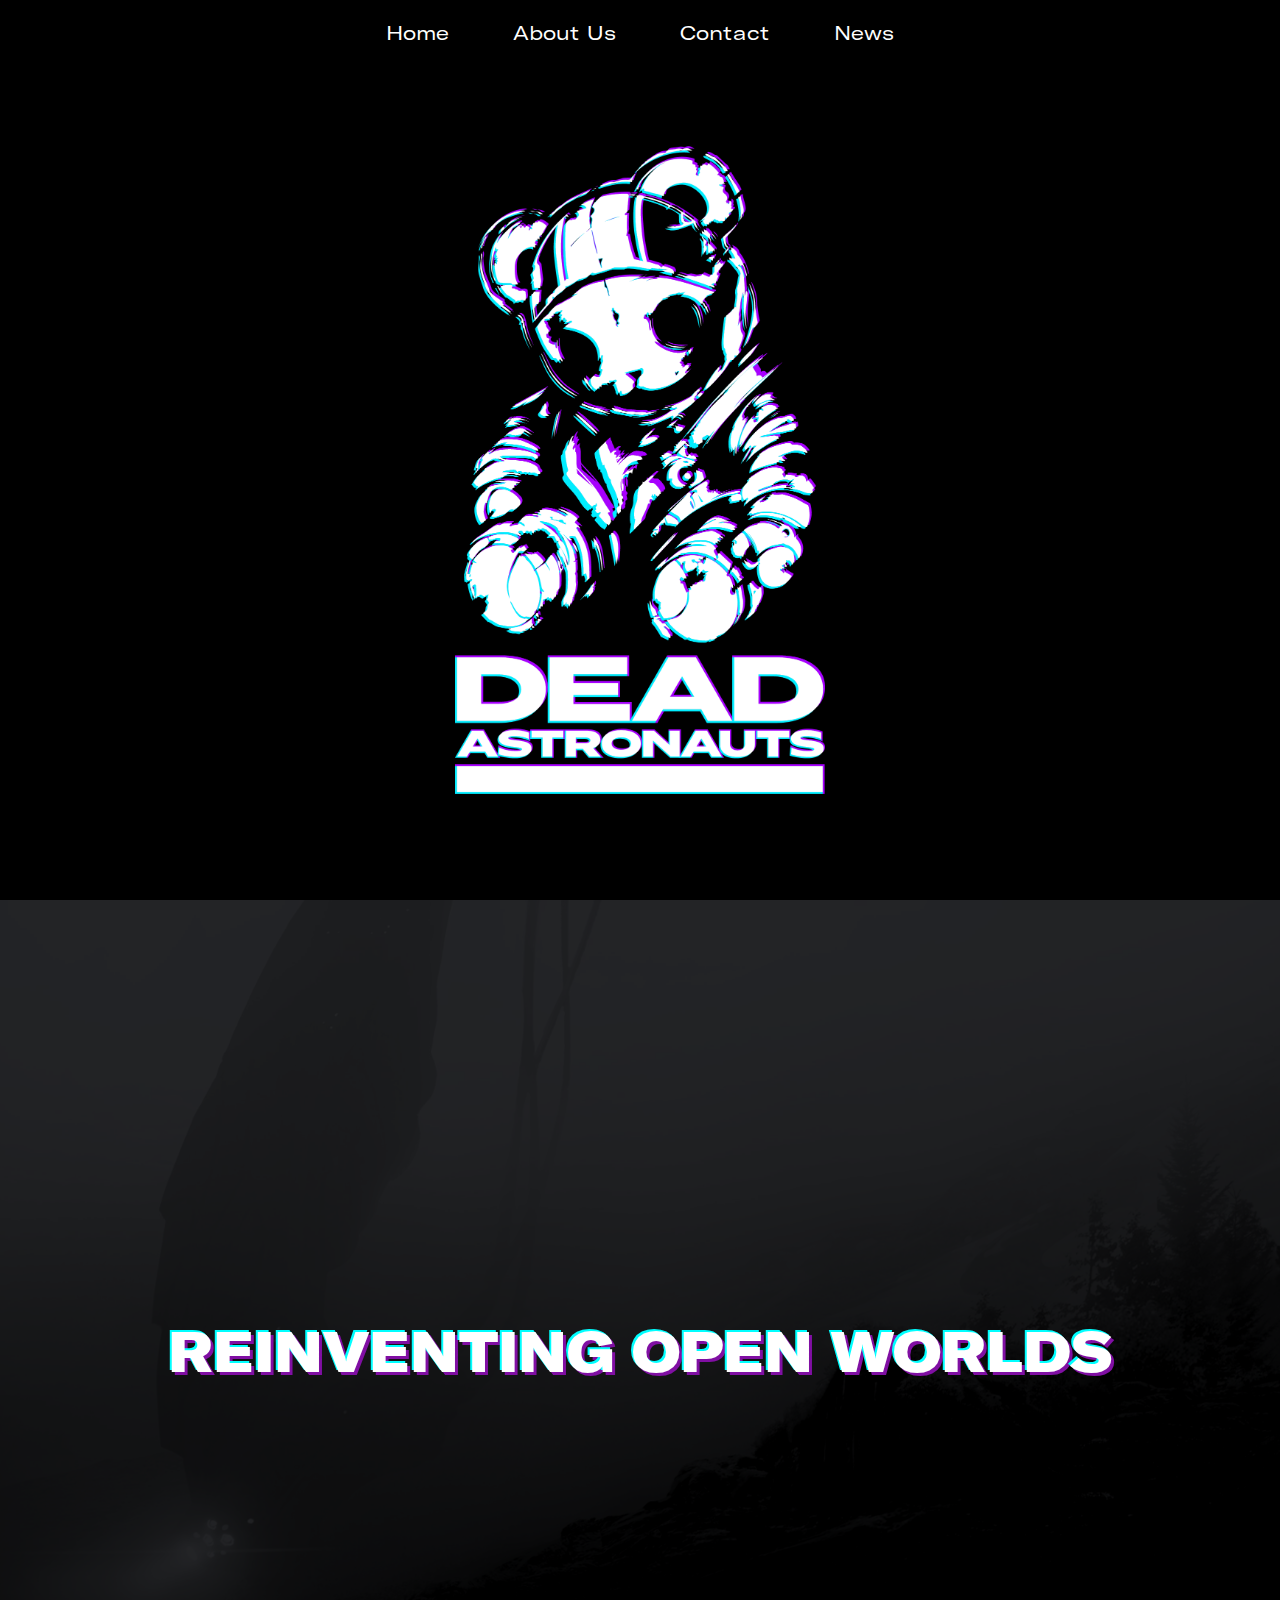
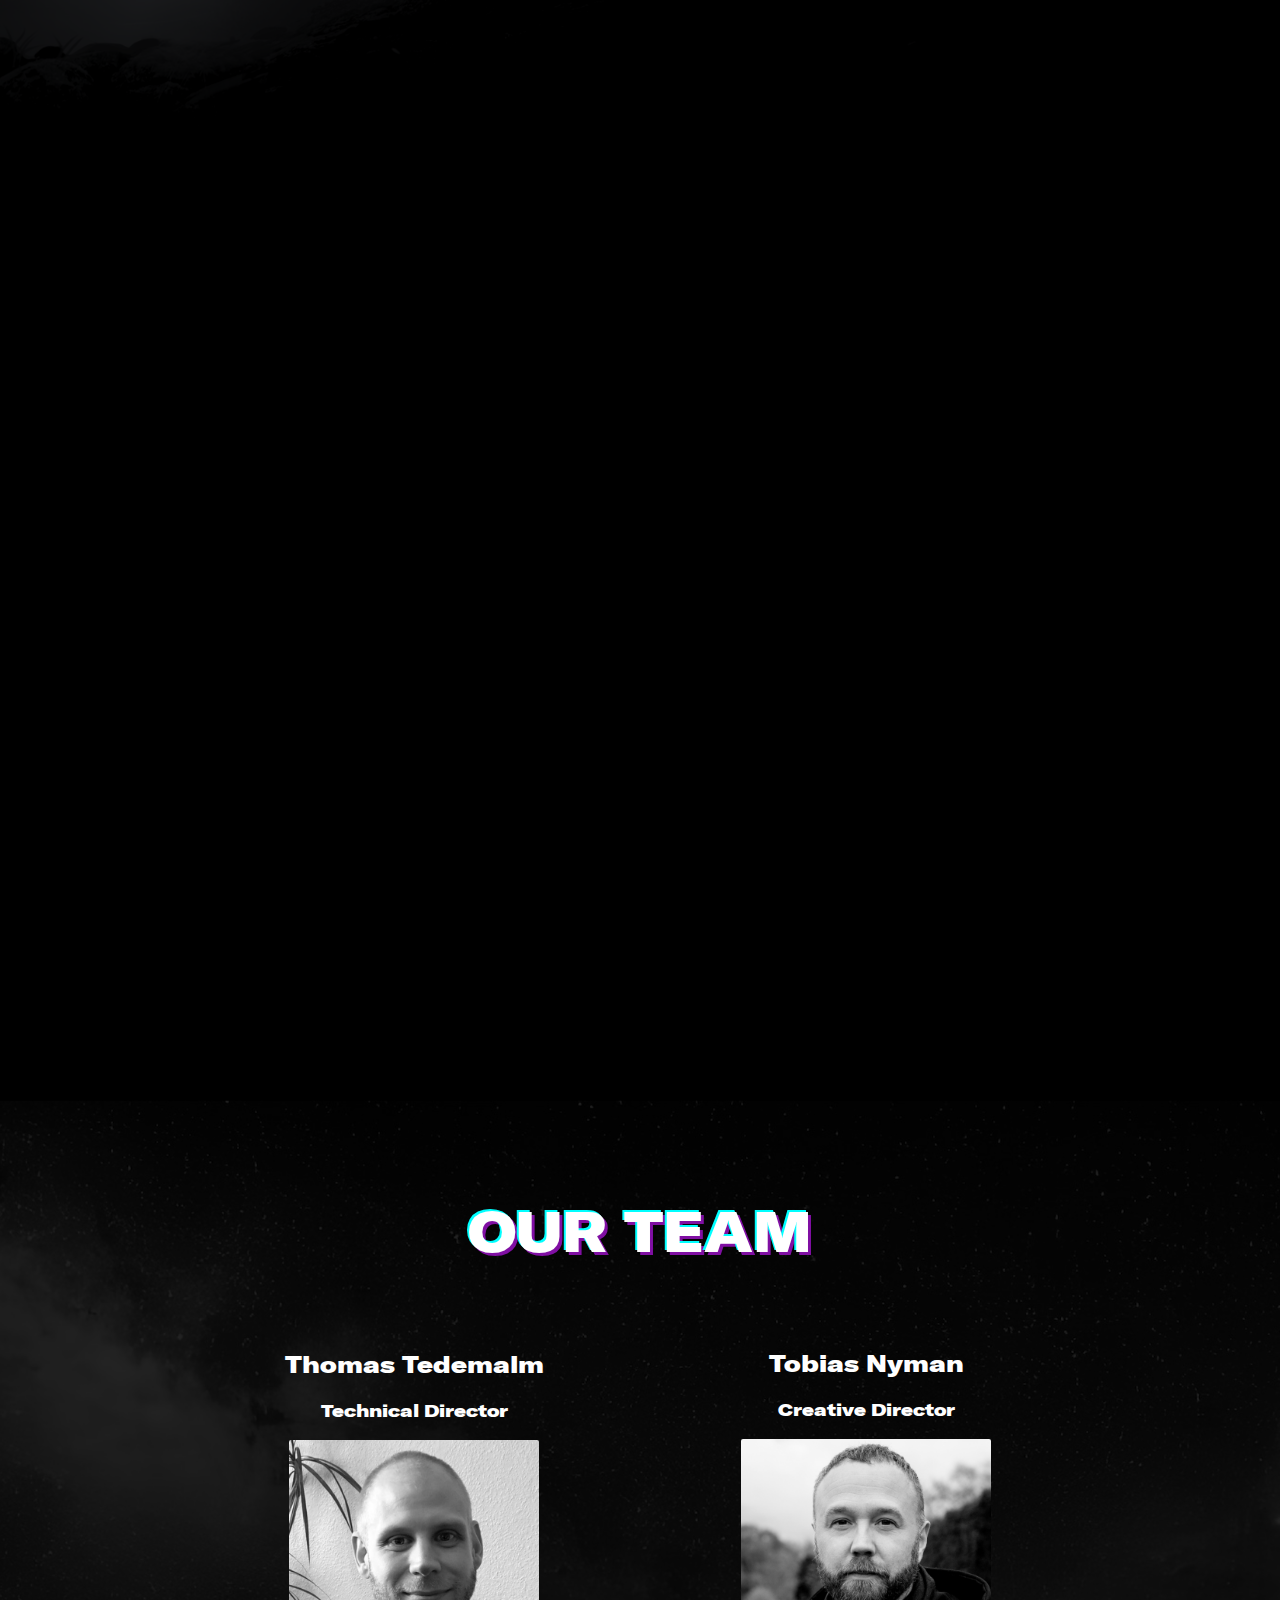
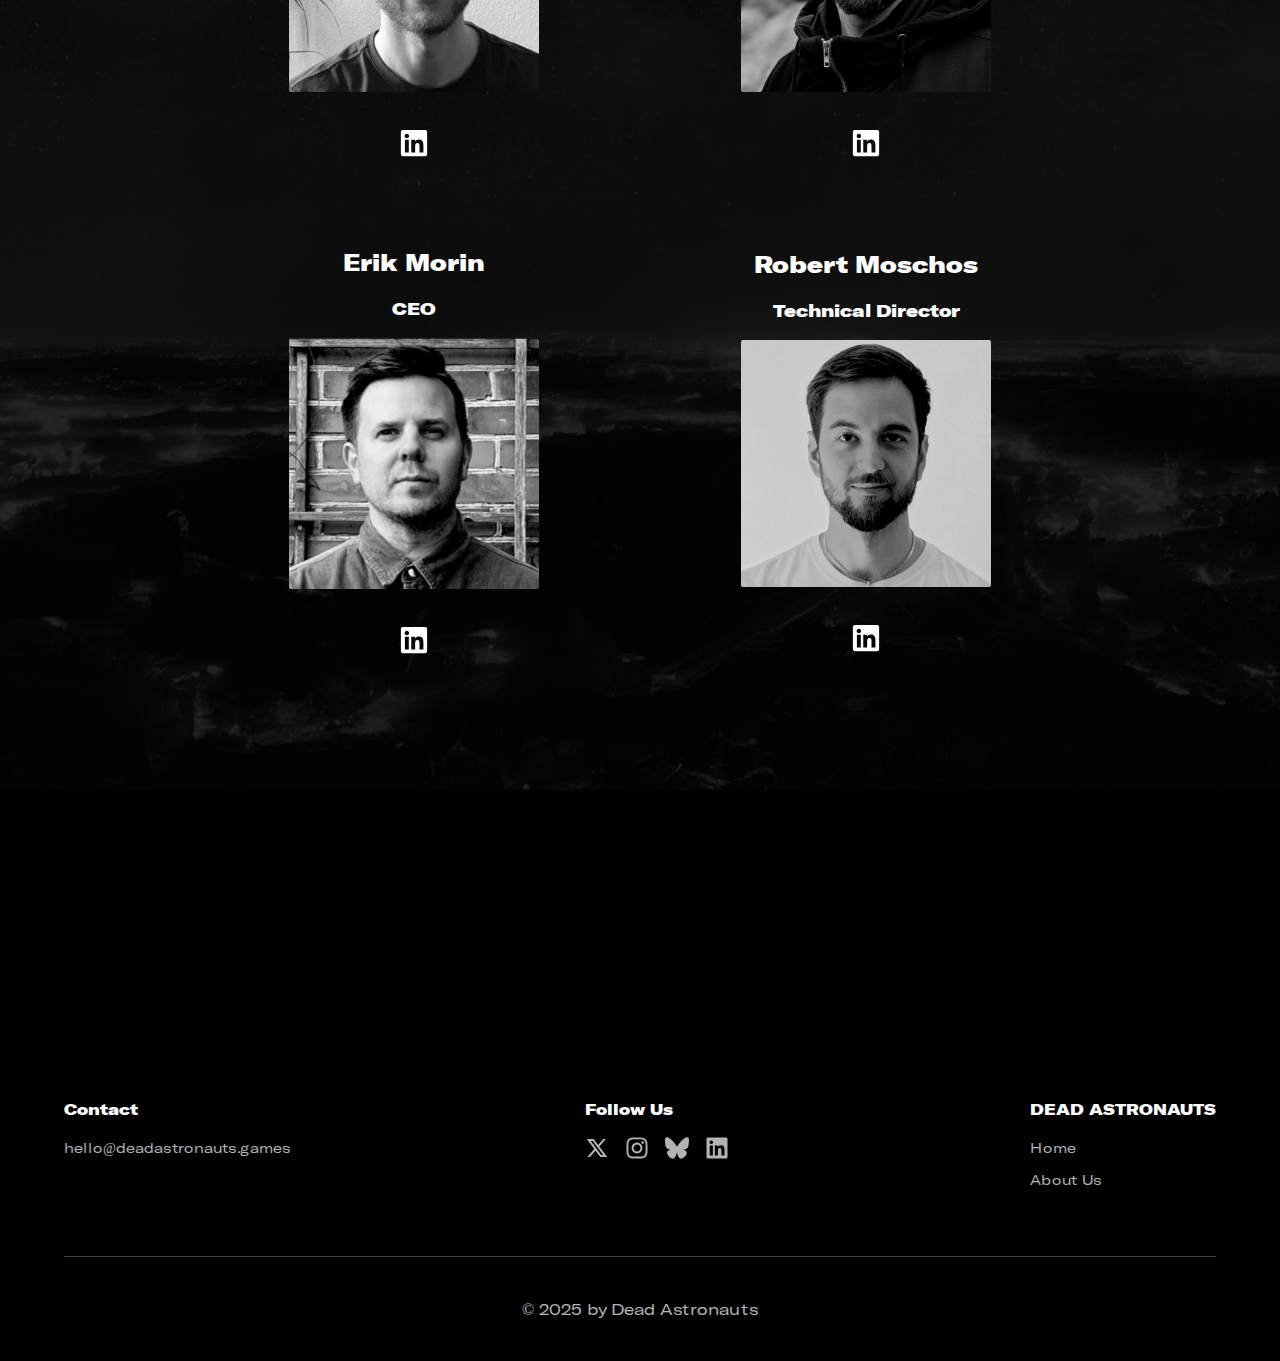
<file: index.html>
<!DOCTYPE html><html lang="en"><head><meta charSet="utf-8"/><meta name="viewport" content="width=device-width, initial-scale=1"/><link rel="preload" href="/_next/static/media/0c68fd23faa48e6e-s.p.ttf" as="font" crossorigin="" type="font/ttf"/><link rel="preload" href="/_next/static/media/4473ecc91f70f139-s.p.woff" as="font" crossorigin="" type="font/woff"/><link rel="preload" href="/_next/static/media/463dafcda517f24f-s.p.woff" as="font" crossorigin="" type="font/woff"/><link rel="preload" href="/_next/static/media/b85779c9d543ad1c-s.p.ttf" as="font" crossorigin="" type="font/ttf"/><link rel="preload" as="image" href="/_next/static/media/bear-small.7f1478d9.png"/><link rel="stylesheet" href="/_next/static/css/0c09739a1ca49b64.css" data-precedence="next"/><link rel="preload" as="script" fetchPriority="low" href="/_next/static/chunks/webpack-b837695b54ffb6f5.js"/><script src="/_next/static/chunks/4bd1b696-f7083ef5688de2f1.js" async=""></script><script src="/_next/static/chunks/517-9643bc99c76ac545.js" async=""></script><script src="/_next/static/chunks/main-app-9e6a346084003339.js" async=""></script><script src="/_next/static/chunks/30a37ab2-09ff68ea08d450a1.js" async=""></script><script src="/_next/static/chunks/94730671-f965ca8fa589a5a6.js" async=""></script><script src="/_next/static/chunks/8e1d74a4-3bb97ff1f07e8488.js" async=""></script><script src="/_next/static/chunks/970-14d1ed96da7953f1.js" async=""></script><script src="/_next/static/chunks/app/layout-77ddae2f7b74fa13.js" async=""></script><script src="/_next/static/chunks/c15bf2b0-49893cd8c5c06636.js" async=""></script><script src="/_next/static/chunks/476-b7f1887ea50e170e.js" async=""></script><script src="/_next/static/chunks/app/page-460b02a65cd70843.js" async=""></script><meta name="next-size-adjust"/><title>Dead Astronauts</title><meta name="description" content="Reinventing Open Worlds"/><link rel="icon" href="/favicon.ico" type="image/x-icon" sizes="956x1350"/><script src="/_next/static/chunks/polyfills-42372ed130431b0a.js" noModule=""></script></head><body class="__variable_bb3b92 __variable_61b1c5 antialiased"><main class="relative"><header class="absolute w-full top-0 z-50"><nav class="w-full text-white"><div class="max-w-6xl mx-auto px-4"><div class="flex justify-between items-center h-16"><div class="hidden md:flex justify-center space-x-16 w-full"><button class="text-xl font-medium hover:text-gray-300">Home</button><button class="text-xl font-medium hover:text-gray-300">About Us</button><button class="text-xl font-medium hover:text-gray-300">Contact</button><button class="text-xl font-medium hover:text-gray-300">News</button></div><button class="md:hidden w-full flex justify-center p-2" aria-expanded="false"><span class="sr-only">Open main menu</span><div class="space-y-2"><span class="block w-8 h-0.5 bg-white transform transition duration-300 ease-in-out "></span><span class="block w-8 h-0.5 bg-white transition duration-300 ease-in-out "></span><span class="block w-8 h-0.5 bg-white transform transition duration-300 ease-in-out "></span></div></button></div><div class="
              md:hidden 
              absolute 
              left-0 
              right-0 
              bg-black 
              bg-opacity-90 
              shadow-lg
              transition-all 
              duration-300 
              ease-in-out
              -top-96 opacity-0
            "><div class="flex flex-col items-center py-8 space-y-6"><button class="text-xl font-medium hover:text-gray-300">Home</button><button class="text-xl font-medium hover:text-gray-300">About Us</button><button class="text-xl font-medium hover:text-gray-300">Contact</button><button class="text-xl font-medium hover:text-gray-300">News</button></div></div></div></nav></header></main><div class="font-[family-name:var(--font-gt-regular)]"><section id="home" class="relative py-10 h-screen md:h-[100vh] w-full flex justify-center bg-black"><img alt="A bear logo with chromatic effect" width="1004" height="1761" decoding="async" data-nimg="1" class="w-[250px] sm:w-[250px] md:w-[300px] lg:w-[360px] xl:w-[370px] object-contain lg:mt-10 " style="color:transparent" src="/_next/static/media/bear-small.7f1478d9.png"/></section><section class="h-[30vh] sm:h-[30vh] md:h-screen bg-[url(&#x27;/backgrounds/bg2.png&#x27;)]  bg-cover  bg-center  bg-no-repeat  relative"><div class="absolute inset-0 bg-black/85"></div><div class="h-full flex justify-center items-center text-center relative z-10"><h1 class="text-shadow-chromatic">REINVENTING<br class="sm:hidden"/> OPEN WORLDS</h1></div></section><div id="about" class="h-[40vh] lg:h-screen bg-black flex relative"><div class="w-full flex justify-center items-center px-8"><p class="text-center max-w-4xl text-lg font-bold leading-relaxed sm:text-2xl md:text-3xl lg:text-4xl">DEAD ASTRONAUTS is on a mission to reinvent open world game experiences with<!-- --> <span class="text-shadow-chromatic font-bold">TECHNICAL INNOVATION</span> <!-- -->at the core of the company, and<!-- --> <span class="text-shadow-chromatic font-bold">PLAYER CREATIVITY</span> <!-- -->at the core of the games we make</p></div></div><section class="relative py-20 lg:py-24  bg-[url(&#x27;/backgrounds/bg1.png&#x27;)]  bg-cover  bg-center  bg-no-repeat"><div class="absolute inset-0 bg-black/80"></div><div class="relative z-10"><div class="flex justify-center mb-11"><h2 class="text-shadow-chromatic">OUR TEAM</h2></div><div class="max-w-4xl mx-auto lg:px-46"><div class="grid grid-cols-1 md:grid-cols-2 gap-2"><div class="flex flex-col justify-center items-center m-10 space-y-4"><h3 class="md:text-2xl">Thomas Tedemalm</h3><h4 class="md:text-lg">Technical Director</h4><img alt="Thomas Tedemalm profile image" loading="lazy" width="1312" height="1328" decoding="async" data-nimg="1" class="w-[250px] sm:w-[250px] md:w-[250px] rounded-sm" style="color:transparent" src="/team/thomas.png"/><a href="https://www.linkedin.com/in/thomas-tedemalm-21ab8421/" target="_blank" rel="noopener noreferrer" class="text-3xl hover:scale-110 transition-transform duration-300 ease-in-out pt-5"><svg stroke="currentColor" fill="currentColor" stroke-width="0" viewBox="0 0 448 512" height="1em" width="1em" xmlns="http://www.w3.org/2000/svg"><path d="M416 32H31.9C14.3 32 0 46.5 0 64.3v383.4C0 465.5 14.3 480 31.9 480H416c17.6 0 32-14.5 32-32.3V64.3c0-17.8-14.4-32.3-32-32.3zM135.4 416H69V202.2h66.5V416zm-33.2-243c-21.3 0-38.5-17.3-38.5-38.5S80.9 96 102.2 96c21.2 0 38.5 17.3 38.5 38.5 0 21.3-17.2 38.5-38.5 38.5zm282.1 243h-66.4V312c0-24.8-.5-56.7-34.5-56.7-34.6 0-39.9 27-39.9 54.9V416h-66.4V202.2h63.7v29.2h.9c8.9-16.8 30.6-34.5 62.9-34.5 67.2 0 79.7 44.3 79.7 101.9V416z"></path></svg></a></div><div class="flex flex-col justify-center items-center m-10 space-y-4"><h3 class="md:text-2xl">Tobias Nyman</h3><h4 class="md:text-lg">Creative Director</h4><img alt="Tobias Nyman profile image" loading="lazy" width="1312" height="1328" decoding="async" data-nimg="1" class="w-[250px] sm:w-[250px] md:w-[250px] rounded-sm" style="color:transparent" src="/team/tobias.png"/><a href="https://www.linkedin.com/in/tobias-nyman-9686027/" target="_blank" rel="noopener noreferrer" class="text-3xl hover:scale-110 transition-transform duration-300 ease-in-out pt-5"><svg stroke="currentColor" fill="currentColor" stroke-width="0" viewBox="0 0 448 512" height="1em" width="1em" xmlns="http://www.w3.org/2000/svg"><path d="M416 32H31.9C14.3 32 0 46.5 0 64.3v383.4C0 465.5 14.3 480 31.9 480H416c17.6 0 32-14.5 32-32.3V64.3c0-17.8-14.4-32.3-32-32.3zM135.4 416H69V202.2h66.5V416zm-33.2-243c-21.3 0-38.5-17.3-38.5-38.5S80.9 96 102.2 96c21.2 0 38.5 17.3 38.5 38.5 0 21.3-17.2 38.5-38.5 38.5zm282.1 243h-66.4V312c0-24.8-.5-56.7-34.5-56.7-34.6 0-39.9 27-39.9 54.9V416h-66.4V202.2h63.7v29.2h.9c8.9-16.8 30.6-34.5 62.9-34.5 67.2 0 79.7 44.3 79.7 101.9V416z"></path></svg></a></div><div class="flex flex-col justify-center items-center m-10 space-y-4"><h3 class="md:text-2xl">Erik Morin</h3><h4 class="md:text-lg">CEO</h4><img alt="Erik Morin profile image" loading="lazy" width="1312" height="1328" decoding="async" data-nimg="1" class="w-[250px] sm:w-[250px] md:w-[250px] rounded-sm" style="color:transparent" src="/team/erik.png"/><a href="https://www.linkedin.com/in/erik-morin-475b001/" target="_blank" rel="noopener noreferrer" class="text-3xl hover:scale-110 transition-transform duration-300 ease-in-out pt-5"><svg stroke="currentColor" fill="currentColor" stroke-width="0" viewBox="0 0 448 512" height="1em" width="1em" xmlns="http://www.w3.org/2000/svg"><path d="M416 32H31.9C14.3 32 0 46.5 0 64.3v383.4C0 465.5 14.3 480 31.9 480H416c17.6 0 32-14.5 32-32.3V64.3c0-17.8-14.4-32.3-32-32.3zM135.4 416H69V202.2h66.5V416zm-33.2-243c-21.3 0-38.5-17.3-38.5-38.5S80.9 96 102.2 96c21.2 0 38.5 17.3 38.5 38.5 0 21.3-17.2 38.5-38.5 38.5zm282.1 243h-66.4V312c0-24.8-.5-56.7-34.5-56.7-34.6 0-39.9 27-39.9 54.9V416h-66.4V202.2h63.7v29.2h.9c8.9-16.8 30.6-34.5 62.9-34.5 67.2 0 79.7 44.3 79.7 101.9V416z"></path></svg></a></div><div class="flex flex-col justify-center items-center m-10 space-y-4"><h3 class="md:text-2xl">Robert Moschos</h3><h4 class="md:text-lg">Technical Director</h4><img alt="Robert Moschos profile image" loading="lazy" width="1312" height="1328" decoding="async" data-nimg="1" class="w-[250px] sm:w-[250px] md:w-[250px] rounded-sm" style="color:transparent" src="/team/robert.png"/><a href="https://www.linkedin.com/in/robertmoschos/" target="_blank" rel="noopener noreferrer" class="text-3xl hover:scale-110 transition-transform duration-300 ease-in-out pt-5"><svg stroke="currentColor" fill="currentColor" stroke-width="0" viewBox="0 0 448 512" height="1em" width="1em" xmlns="http://www.w3.org/2000/svg"><path d="M416 32H31.9C14.3 32 0 46.5 0 64.3v383.4C0 465.5 14.3 480 31.9 480H416c17.6 0 32-14.5 32-32.3V64.3c0-17.8-14.4-32.3-32-32.3zM135.4 416H69V202.2h66.5V416zm-33.2-243c-21.3 0-38.5-17.3-38.5-38.5S80.9 96 102.2 96c21.2 0 38.5 17.3 38.5 38.5 0 21.3-17.2 38.5-38.5 38.5zm282.1 243h-66.4V312c0-24.8-.5-56.7-34.5-56.7-34.6 0-39.9 27-39.9 54.9V416h-66.4V202.2h63.7v29.2h.9c8.9-16.8 30.6-34.5 62.9-34.5 67.2 0 79.7 44.3 79.7 101.9V416z"></path></svg></a></div></div></div></div></section></div><section id="contact" class="h-full pt-12 sm:h-min px-4 sm:px-8 md:px-16 flex flex-col items-center bg-black"><div class="w-full py-6 md:py-10"><img alt="A logo with text and a bear with chromatic effect" loading="lazy" width="250" height="100" decoding="async" data-nimg="1" class="object-contain" style="color:transparent;width:100%;height:auto;max-width:350px" src="/_next/static/media/logo-horizontal-small.de4b1e11.png"/></div><div class="flex flex-col md:flex-row items-start w-full mb-16"><div class="w-full flex flex-col md:flex-row justify-between flex-wrap mt-6 md:mt-10"><div class="flex flex-col my-4 md:my-0 min-w-[150px]"><h4 class="font-bold">Contact</h4><ul class="list-none mt-4 "><li class="text-1 font-light text-[14px] leading-[24px] text-white opacity-70 transition-opacity duration-300 hover:opacity-100 cursor-pointer mb-0"><a href="mailto:hello@deadastronauts.games">hello@deadastronauts.games</a></li></ul></div><div class="flex flex-col my-4 md:my-0 min-w-[150px]"><h4 class="font-bold">Follow Us</h4><ul class="list-none mt-4 flex gap-4"><li class="text-1 font-light text-[14px] leading-[24px] text-white opacity-70 transition-opacity duration-300 hover:opacity-100 cursor-pointer mb-0"><a href="https://x.com/deadastronauts_" target="_blank" rel="noopener noreferrer" class="hover:opacity-70 transition-opacity"><svg stroke="currentColor" fill="currentColor" stroke-width="0" viewBox="0 0 24 24" height="24" width="24" xmlns="http://www.w3.org/2000/svg"><path d="M10.4883 14.651L15.25 21H22.25L14.3917 10.5223L20.9308 3H18.2808L13.1643 8.88578L8.75 3H1.75L9.26086 13.0145L2.31915 21H4.96917L10.4883 14.651ZM16.25 19L5.75 5H7.75L18.25 19H16.25Z"></path></svg></a></li><li class="text-1 font-light text-[14px] leading-[24px] text-white opacity-70 transition-opacity duration-300 hover:opacity-100 cursor-pointer mb-0"><a href="https://www.instagram.com/dead_astronauts_games/" target="_blank" rel="noopener noreferrer" class="hover:opacity-70 transition-opacity"><svg stroke="currentColor" fill="currentColor" stroke-width="0" viewBox="0 0 448 512" height="24" width="24" xmlns="http://www.w3.org/2000/svg"><path d="M224.1 141c-63.6 0-114.9 51.3-114.9 114.9s51.3 114.9 114.9 114.9S339 319.5 339 255.9 287.7 141 224.1 141zm0 189.6c-41.1 0-74.7-33.5-74.7-74.7s33.5-74.7 74.7-74.7 74.7 33.5 74.7 74.7-33.6 74.7-74.7 74.7zm146.4-194.3c0 14.9-12 26.8-26.8 26.8-14.9 0-26.8-12-26.8-26.8s12-26.8 26.8-26.8 26.8 12 26.8 26.8zm76.1 27.2c-1.7-35.9-9.9-67.7-36.2-93.9-26.2-26.2-58-34.4-93.9-36.2-37-2.1-147.9-2.1-184.9 0-35.8 1.7-67.6 9.9-93.9 36.1s-34.4 58-36.2 93.9c-2.1 37-2.1 147.9 0 184.9 1.7 35.9 9.9 67.7 36.2 93.9s58 34.4 93.9 36.2c37 2.1 147.9 2.1 184.9 0 35.9-1.7 67.7-9.9 93.9-36.2 26.2-26.2 34.4-58 36.2-93.9 2.1-37 2.1-147.8 0-184.8zM398.8 388c-7.8 19.6-22.9 34.7-42.6 42.6-29.5 11.7-99.5 9-132.1 9s-102.7 2.6-132.1-9c-19.6-7.8-34.7-22.9-42.6-42.6-11.7-29.5-9-99.5-9-132.1s-2.6-102.7 9-132.1c7.8-19.6 22.9-34.7 42.6-42.6 29.5-11.7 99.5-9 132.1-9s102.7-2.6 132.1 9c19.6 7.8 34.7 22.9 42.6 42.6 11.7 29.5 9 99.5 9 132.1s2.7 102.7-9 132.1z"></path></svg></a></li><li class="text-1 font-light text-[14px] leading-[24px] text-white opacity-70 transition-opacity duration-300 hover:opacity-100 cursor-pointer mb-0"><a href="https://bsky.app/profile/dead-astronauts.bsky.social" target="_blank" rel="noopener noreferrer" class="hover:opacity-70 transition-opacity"><svg stroke="currentColor" fill="currentColor" stroke-width="0" role="img" viewBox="0 0 24 24" height="24" width="24" xmlns="http://www.w3.org/2000/svg"><path d="M12 10.8c-1.087-2.114-4.046-6.053-6.798-7.995C2.566.944 1.561 1.266.902 1.565.139 1.908 0 3.08 0 3.768c0 .69.378 5.65.624 6.479.815 2.736 3.713 3.66 6.383 3.364.136-.02.275-.039.415-.056-.138.022-.276.04-.415.056-3.912.58-7.387 2.005-2.83 7.078 5.013 5.19 6.87-1.113 7.823-4.308.953 3.195 2.05 9.271 7.733 4.308 4.267-4.308 1.172-6.498-2.74-7.078a8.741 8.741 0 0 1-.415-.056c.14.017.279.036.415.056 2.67.297 5.568-.628 6.383-3.364.246-.828.624-5.79.624-6.478 0-.69-.139-1.861-.902-2.206-.659-.298-1.664-.62-4.3 1.24C16.046 4.748 13.087 8.687 12 10.8Z"></path></svg></a></li><li class="text-1 font-light text-[14px] leading-[24px] text-white opacity-70 transition-opacity duration-300 hover:opacity-100 cursor-pointer mb-0"><a href="https://www.linkedin.com/company/deadastronauts/" target="_blank" rel="noopener noreferrer" class="hover:opacity-70 transition-opacity"><svg stroke="currentColor" fill="currentColor" stroke-width="0" viewBox="0 0 448 512" height="24" width="24" xmlns="http://www.w3.org/2000/svg"><path d="M416 32H31.9C14.3 32 0 46.5 0 64.3v383.4C0 465.5 14.3 480 31.9 480H416c17.6 0 32-14.5 32-32.3V64.3c0-17.8-14.4-32.3-32-32.3zM135.4 416H69V202.2h66.5V416zm-33.2-243c-21.3 0-38.5-17.3-38.5-38.5S80.9 96 102.2 96c21.2 0 38.5 17.3 38.5 38.5 0 21.3-17.2 38.5-38.5 38.5zm282.1 243h-66.4V312c0-24.8-.5-56.7-34.5-56.7-34.6 0-39.9 27-39.9 54.9V416h-66.4V202.2h63.7v29.2h.9c8.9-16.8 30.6-34.5 62.9-34.5 67.2 0 79.7 44.3 79.7 101.9V416z"></path></svg></a></li></ul></div><div class="flex flex-col my-4 md:my-0 min-w-[150px]"><h4 class="font-bold">DEAD ASTRONAUTS</h4><ul class="list-none mt-4 "><li class="text-1 font-light text-[14px] leading-[24px] text-white opacity-70 transition-opacity duration-300 hover:opacity-100 cursor-pointer mb-2"><button class="text-left w-full hover:opacity-100">Home</button></li><li class="text-1 font-light text-[14px] leading-[24px] text-white opacity-70 transition-opacity duration-300 hover:opacity-100 cursor-pointer mb-0"><button class="text-left w-full hover:opacity-100">About Us</button></li></ul></div></div></div><div class="w-full flex justify-between items-center flex-col pt-6 border-t-[0.5px] opacity-30 border-t-grey"></div><p class="opacity-70 md:pb-10 pt-4">© 2025 by Dead Astronauts</p></section><script src="/_next/static/chunks/webpack-b837695b54ffb6f5.js" async=""></script><script>(self.__next_f=self.__next_f||[]).push([0])</script><script>self.__next_f.push([1,"6:\"$Sreact.fragment\"\n7:I[4213,[\"362\",\"static/chunks/30a37ab2-09ff68ea08d450a1.js\",\"204\",\"static/chunks/94730671-f965ca8fa589a5a6.js\",\"711\",\"static/chunks/8e1d74a4-3bb97ff1f07e8488.js\",\"970\",\"static/chunks/970-14d1ed96da7953f1.js\",\"177\",\"static/chunks/app/layout-77ddae2f7b74fa13.js\"],\"default\"]\n8:I[5244,[],\"\"]\n9:I[3866,[],\"\"]\na:I[4242,[\"362\",\"static/chunks/30a37ab2-09ff68ea08d450a1.js\",\"204\",\"static/chunks/94730671-f965ca8fa589a5a6.js\",\"711\",\"static/chunks/8e1d74a4-3bb97ff1f07e8488.js\",\"970\",\"static/chunks/970-14d1ed96da7953f1.js\",\"177\",\"static/chunks/app/layout-77ddae2f7b74fa13.js\"],\"default\"]\nb:I[7033,[],\"ClientPageRoot\"]\nc:I[1978,[\"362\",\"static/chunks/30a37ab2-09ff68ea08d450a1.js\",\"204\",\"static/chunks/94730671-f965ca8fa589a5a6.js\",\"711\",\"static/chunks/8e1d74a4-3bb97ff1f07e8488.js\",\"592\",\"static/chunks/c15bf2b0-49893cd8c5c06636.js\",\"970\",\"static/chunks/970-14d1ed96da7953f1.js\",\"476\",\"static/chunks/476-b7f1887ea50e170e.js\",\"974\",\"static/chunks/app/page-460b02a65cd70843.js\"],\"default\"]\nf:I[6213,[],\"OutletBoundary\"]\n11:I[6213,[],\"MetadataBoundary\"]\n13:I[6213,[],\"ViewportBoundary\"]\n15:I[4835,[],\"\"]\n1:HL[\"/_next/static/media/0c68fd23faa48e6e-s.p.ttf\",\"font\",{\"crossOrigin\":\"\",\"type\":\"font/ttf\"}]\n2:HL[\"/_next/static/media/4473ecc91f70f139-s.p.woff\",\"font\",{\"crossOrigin\":\"\",\"type\":\"font/woff\"}]\n3:HL[\"/_next/static/media/463dafcda517f24f-s.p.woff\",\"font\",{\"crossOrigin\":\"\",\"type\":\"font/woff\"}]\n4:HL[\"/_next/static/media/b85779c9d543ad1c-s.p.ttf\",\"font\",{\"crossOrigin\":\"\",\"type\":\"font/ttf\"}]\n5:HL[\"/_next/static/css/0c09739a1ca49b64.css\",\"style\"]\n"])</script><script>self.__next_f.push([1,"0:{\"P\":null,\"b\":\"PZKfdzkcR9hER8deIyHV0\",\"p\":\"\",\"c\":[\"\",\"\"],\"i\":false,\"f\":[[[\"\",{\"children\":[\"__PAGE__\",{}]},\"$undefined\",\"$undefined\",true],[\"\",[\"$\",\"$6\",\"c\",{\"children\":[[[\"$\",\"link\",\"0\",{\"rel\":\"stylesheet\",\"href\":\"/_next/static/css/0c09739a1ca49b64.css\",\"precedence\":\"next\",\"crossOrigin\":\"$undefined\",\"nonce\":\"$undefined\"}]],[\"$\",\"html\",null,{\"lang\":\"en\",\"children\":[\"$\",\"body\",null,{\"className\":\"__variable_bb3b92 __variable_61b1c5 antialiased\",\"children\":[[\"$\",\"main\",null,{\"className\":\"relative\",\"children\":[\"$\",\"$L7\",null,{}]}],[\"$\",\"$L8\",null,{\"parallelRouterKey\":\"children\",\"segmentPath\":[\"children\"],\"error\":\"$undefined\",\"errorStyles\":\"$undefined\",\"errorScripts\":\"$undefined\",\"template\":[\"$\",\"$L9\",null,{}],\"templateStyles\":\"$undefined\",\"templateScripts\":\"$undefined\",\"notFound\":[[\"$\",\"title\",null,{\"children\":\"404: This page could not be found.\"}],[\"$\",\"div\",null,{\"style\":{\"fontFamily\":\"system-ui,\\\"Segoe UI\\\",Roboto,Helvetica,Arial,sans-serif,\\\"Apple Color Emoji\\\",\\\"Segoe UI Emoji\\\"\",\"height\":\"100vh\",\"textAlign\":\"center\",\"display\":\"flex\",\"flexDirection\":\"column\",\"alignItems\":\"center\",\"justifyContent\":\"center\"},\"children\":[\"$\",\"div\",null,{\"children\":[[\"$\",\"style\",null,{\"dangerouslySetInnerHTML\":{\"__html\":\"body{color:#000;background:#fff;margin:0}.next-error-h1{border-right:1px solid rgba(0,0,0,.3)}@media (prefers-color-scheme:dark){body{color:#fff;background:#000}.next-error-h1{border-right:1px solid rgba(255,255,255,.3)}}\"}}],[\"$\",\"h1\",null,{\"className\":\"next-error-h1\",\"style\":{\"display\":\"inline-block\",\"margin\":\"0 20px 0 0\",\"padding\":\"0 23px 0 0\",\"fontSize\":24,\"fontWeight\":500,\"verticalAlign\":\"top\",\"lineHeight\":\"49px\"},\"children\":\"404\"}],[\"$\",\"div\",null,{\"style\":{\"display\":\"inline-block\"},\"children\":[\"$\",\"h2\",null,{\"style\":{\"fontSize\":14,\"fontWeight\":400,\"lineHeight\":\"49px\",\"margin\":0},\"children\":\"This page could not be found.\"}]}]]}]}]],\"notFoundStyles\":[]}],[\"$\",\"$La\",null,{}]]}]}]]}],{\"children\":[\"__PAGE__\",[\"$\",\"$6\",\"c\",{\"children\":[[\"$\",\"$Lb\",null,{\"Component\":\"$c\",\"searchParams\":{},\"params\":{},\"promises\":[\"$@d\",\"$@e\"]}],null,[\"$\",\"$Lf\",null,{\"children\":\"$L10\"}]]}],{},null]},null],[\"$\",\"$6\",\"h\",{\"children\":[null,[\"$\",\"$6\",\"4jMNPraU6AXU_XDkwJdCI\",{\"children\":[[\"$\",\"$L11\",null,{\"children\":\"$L12\"}],[\"$\",\"$L13\",null,{\"children\":\"$L14\"}],[\"$\",\"meta\",null,{\"name\":\"next-size-adjust\"}]]}]]}]]],\"m\":\"$undefined\",\"G\":[\"$15\",\"$undefined\"],\"s\":false,\"S\":true}\n"])</script><script>self.__next_f.push([1,"d:{}\ne:{}\n"])</script><script>self.__next_f.push([1,"14:[[\"$\",\"meta\",\"0\",{\"name\":\"viewport\",\"content\":\"width=device-width, initial-scale=1\"}]]\n12:[[\"$\",\"meta\",\"0\",{\"charSet\":\"utf-8\"}],[\"$\",\"title\",\"1\",{\"children\":\"Dead Astronauts\"}],[\"$\",\"meta\",\"2\",{\"name\":\"description\",\"content\":\"Reinventing Open Worlds\"}],[\"$\",\"link\",\"3\",{\"rel\":\"icon\",\"href\":\"/favicon.ico\",\"type\":\"image/x-icon\",\"sizes\":\"956x1350\"}]]\n"])</script><script>self.__next_f.push([1,"10:null\n"])</script></body></html>
</file>
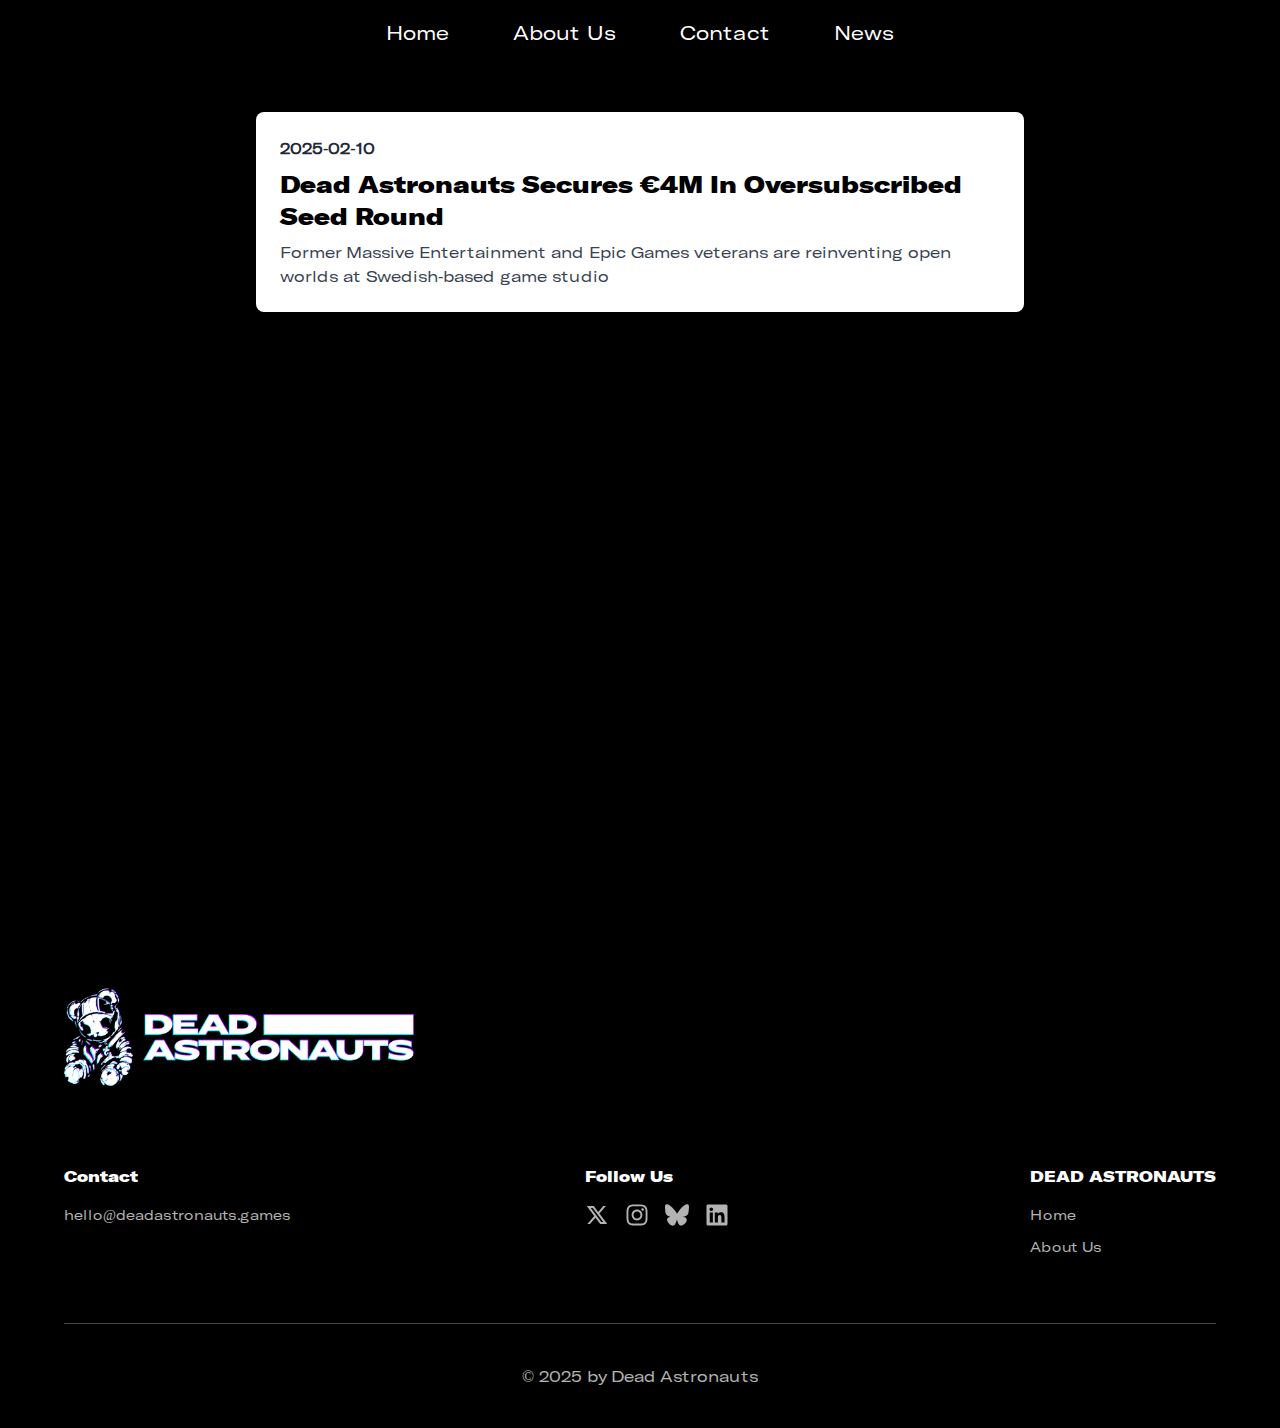
<file: news.html>
<!DOCTYPE html><html lang="en"><head><meta charSet="utf-8"/><meta name="viewport" content="width=device-width, initial-scale=1"/><link rel="preload" href="/_next/static/media/0c68fd23faa48e6e-s.p.ttf" as="font" crossorigin="" type="font/ttf"/><link rel="preload" href="/_next/static/media/4473ecc91f70f139-s.p.woff" as="font" crossorigin="" type="font/woff"/><link rel="preload" href="/_next/static/media/463dafcda517f24f-s.p.woff" as="font" crossorigin="" type="font/woff"/><link rel="preload" href="/_next/static/media/b85779c9d543ad1c-s.p.ttf" as="font" crossorigin="" type="font/ttf"/><link rel="stylesheet" href="/_next/static/css/0c09739a1ca49b64.css" data-precedence="next"/><link rel="preload" as="script" fetchPriority="low" href="/_next/static/chunks/webpack-b837695b54ffb6f5.js"/><script src="/_next/static/chunks/4bd1b696-f7083ef5688de2f1.js" async=""></script><script src="/_next/static/chunks/517-9643bc99c76ac545.js" async=""></script><script src="/_next/static/chunks/main-app-9e6a346084003339.js" async=""></script><script src="/_next/static/chunks/30a37ab2-09ff68ea08d450a1.js" async=""></script><script src="/_next/static/chunks/94730671-f965ca8fa589a5a6.js" async=""></script><script src="/_next/static/chunks/8e1d74a4-3bb97ff1f07e8488.js" async=""></script><script src="/_next/static/chunks/970-14d1ed96da7953f1.js" async=""></script><script src="/_next/static/chunks/app/layout-77ddae2f7b74fa13.js" async=""></script><script src="/_next/static/chunks/839-0e2c8af7b7dc2d86.js" async=""></script><script src="/_next/static/chunks/app/news/page-1be03d61a5a7c146.js" async=""></script><meta name="next-size-adjust"/><title>Dead Astronauts</title><meta name="description" content="Reinventing Open Worlds"/><link rel="icon" href="/favicon.ico" type="image/x-icon" sizes="956x1350"/><script src="/_next/static/chunks/polyfills-42372ed130431b0a.js" noModule=""></script></head><body class="__variable_bb3b92 __variable_61b1c5 antialiased"><main class="relative"><header class="absolute w-full top-0 z-50"><nav class="w-full text-white"><div class="max-w-6xl mx-auto px-4"><div class="flex justify-between items-center h-16"><div class="hidden md:flex justify-center space-x-16 w-full"><button class="text-xl font-medium hover:text-gray-300">Home</button><button class="text-xl font-medium hover:text-gray-300">About Us</button><button class="text-xl font-medium hover:text-gray-300">Contact</button><button class="text-xl font-medium hover:text-gray-300">News</button></div><button class="md:hidden w-full flex justify-center p-2" aria-expanded="false"><span class="sr-only">Open main menu</span><div class="space-y-2"><span class="block w-8 h-0.5 bg-white transform transition duration-300 ease-in-out "></span><span class="block w-8 h-0.5 bg-white transition duration-300 ease-in-out "></span><span class="block w-8 h-0.5 bg-white transform transition duration-300 ease-in-out "></span></div></button></div><div class="
              md:hidden 
              absolute 
              left-0 
              right-0 
              bg-black 
              bg-opacity-90 
              shadow-lg
              transition-all 
              duration-300 
              ease-in-out
              -top-96 opacity-0
            "><div class="flex flex-col items-center py-8 space-y-6"><button class="text-xl font-medium hover:text-gray-300">Home</button><button class="text-xl font-medium hover:text-gray-300">About Us</button><button class="text-xl font-medium hover:text-gray-300">Contact</button><button class="text-xl font-medium hover:text-gray-300">News</button></div></div></div></nav></header></main><section class="min-h-screen py-28 px-4 sm:px-6 text-black "><div class="max-w-3xl mx-auto space-y-8"><a class="block bg-white rounded-lg shadow-lg p-6 hover:shadow-xl transition" href="/news/dead-astronauts-secures-eur4m-in-oversubscribed-seed-round"><time class="text-gray-800 font-bold block mb-2">2025-02-10</time><h2 class="text-2xl font-bold mb-2 hover:opacity-75">Dead Astronauts Secures €4M In Oversubscribed Seed Round</h2><p class="text-gray-700">Former Massive Entertainment and Epic Games veterans are reinventing open worlds at Swedish-based game studio</p></a></div></section><section id="contact" class="h-full pt-12 sm:h-min px-4 sm:px-8 md:px-16 flex flex-col items-center bg-black"><div class="w-full py-6 md:py-10"><img alt="A logo with text and a bear with chromatic effect" loading="lazy" width="250" height="100" decoding="async" data-nimg="1" class="object-contain" style="color:transparent;width:100%;height:auto;max-width:350px" src="/_next/static/media/logo-horizontal-small.de4b1e11.png"/></div><div class="flex flex-col md:flex-row items-start w-full mb-16"><div class="w-full flex flex-col md:flex-row justify-between flex-wrap mt-6 md:mt-10"><div class="flex flex-col my-4 md:my-0 min-w-[150px]"><h4 class="font-bold">Contact</h4><ul class="list-none mt-4 "><li class="text-1 font-light text-[14px] leading-[24px] text-white opacity-70 transition-opacity duration-300 hover:opacity-100 cursor-pointer mb-0"><a href="mailto:hello@deadastronauts.games">hello@deadastronauts.games</a></li></ul></div><div class="flex flex-col my-4 md:my-0 min-w-[150px]"><h4 class="font-bold">Follow Us</h4><ul class="list-none mt-4 flex gap-4"><li class="text-1 font-light text-[14px] leading-[24px] text-white opacity-70 transition-opacity duration-300 hover:opacity-100 cursor-pointer mb-0"><a href="https://x.com/deadastronauts_" target="_blank" rel="noopener noreferrer" class="hover:opacity-70 transition-opacity"><svg stroke="currentColor" fill="currentColor" stroke-width="0" viewBox="0 0 24 24" height="24" width="24" xmlns="http://www.w3.org/2000/svg"><path d="M10.4883 14.651L15.25 21H22.25L14.3917 10.5223L20.9308 3H18.2808L13.1643 8.88578L8.75 3H1.75L9.26086 13.0145L2.31915 21H4.96917L10.4883 14.651ZM16.25 19L5.75 5H7.75L18.25 19H16.25Z"></path></svg></a></li><li class="text-1 font-light text-[14px] leading-[24px] text-white opacity-70 transition-opacity duration-300 hover:opacity-100 cursor-pointer mb-0"><a href="https://www.instagram.com/dead_astronauts_games/" target="_blank" rel="noopener noreferrer" class="hover:opacity-70 transition-opacity"><svg stroke="currentColor" fill="currentColor" stroke-width="0" viewBox="0 0 448 512" height="24" width="24" xmlns="http://www.w3.org/2000/svg"><path d="M224.1 141c-63.6 0-114.9 51.3-114.9 114.9s51.3 114.9 114.9 114.9S339 319.5 339 255.9 287.7 141 224.1 141zm0 189.6c-41.1 0-74.7-33.5-74.7-74.7s33.5-74.7 74.7-74.7 74.7 33.5 74.7 74.7-33.6 74.7-74.7 74.7zm146.4-194.3c0 14.9-12 26.8-26.8 26.8-14.9 0-26.8-12-26.8-26.8s12-26.8 26.8-26.8 26.8 12 26.8 26.8zm76.1 27.2c-1.7-35.9-9.9-67.7-36.2-93.9-26.2-26.2-58-34.4-93.9-36.2-37-2.1-147.9-2.1-184.9 0-35.8 1.7-67.6 9.9-93.9 36.1s-34.4 58-36.2 93.9c-2.1 37-2.1 147.9 0 184.9 1.7 35.9 9.9 67.7 36.2 93.9s58 34.4 93.9 36.2c37 2.1 147.9 2.1 184.9 0 35.9-1.7 67.7-9.9 93.9-36.2 26.2-26.2 34.4-58 36.2-93.9 2.1-37 2.1-147.8 0-184.8zM398.8 388c-7.8 19.6-22.9 34.7-42.6 42.6-29.5 11.7-99.5 9-132.1 9s-102.7 2.6-132.1-9c-19.6-7.8-34.7-22.9-42.6-42.6-11.7-29.5-9-99.5-9-132.1s-2.6-102.7 9-132.1c7.8-19.6 22.9-34.7 42.6-42.6 29.5-11.7 99.5-9 132.1-9s102.7-2.6 132.1 9c19.6 7.8 34.7 22.9 42.6 42.6 11.7 29.5 9 99.5 9 132.1s2.7 102.7-9 132.1z"></path></svg></a></li><li class="text-1 font-light text-[14px] leading-[24px] text-white opacity-70 transition-opacity duration-300 hover:opacity-100 cursor-pointer mb-0"><a href="https://bsky.app/profile/dead-astronauts.bsky.social" target="_blank" rel="noopener noreferrer" class="hover:opacity-70 transition-opacity"><svg stroke="currentColor" fill="currentColor" stroke-width="0" role="img" viewBox="0 0 24 24" height="24" width="24" xmlns="http://www.w3.org/2000/svg"><path d="M12 10.8c-1.087-2.114-4.046-6.053-6.798-7.995C2.566.944 1.561 1.266.902 1.565.139 1.908 0 3.08 0 3.768c0 .69.378 5.65.624 6.479.815 2.736 3.713 3.66 6.383 3.364.136-.02.275-.039.415-.056-.138.022-.276.04-.415.056-3.912.58-7.387 2.005-2.83 7.078 5.013 5.19 6.87-1.113 7.823-4.308.953 3.195 2.05 9.271 7.733 4.308 4.267-4.308 1.172-6.498-2.74-7.078a8.741 8.741 0 0 1-.415-.056c.14.017.279.036.415.056 2.67.297 5.568-.628 6.383-3.364.246-.828.624-5.79.624-6.478 0-.69-.139-1.861-.902-2.206-.659-.298-1.664-.62-4.3 1.24C16.046 4.748 13.087 8.687 12 10.8Z"></path></svg></a></li><li class="text-1 font-light text-[14px] leading-[24px] text-white opacity-70 transition-opacity duration-300 hover:opacity-100 cursor-pointer mb-0"><a href="https://www.linkedin.com/company/deadastronauts/" target="_blank" rel="noopener noreferrer" class="hover:opacity-70 transition-opacity"><svg stroke="currentColor" fill="currentColor" stroke-width="0" viewBox="0 0 448 512" height="24" width="24" xmlns="http://www.w3.org/2000/svg"><path d="M416 32H31.9C14.3 32 0 46.5 0 64.3v383.4C0 465.5 14.3 480 31.9 480H416c17.6 0 32-14.5 32-32.3V64.3c0-17.8-14.4-32.3-32-32.3zM135.4 416H69V202.2h66.5V416zm-33.2-243c-21.3 0-38.5-17.3-38.5-38.5S80.9 96 102.2 96c21.2 0 38.5 17.3 38.5 38.5 0 21.3-17.2 38.5-38.5 38.5zm282.1 243h-66.4V312c0-24.8-.5-56.7-34.5-56.7-34.6 0-39.9 27-39.9 54.9V416h-66.4V202.2h63.7v29.2h.9c8.9-16.8 30.6-34.5 62.9-34.5 67.2 0 79.7 44.3 79.7 101.9V416z"></path></svg></a></li></ul></div><div class="flex flex-col my-4 md:my-0 min-w-[150px]"><h4 class="font-bold">DEAD ASTRONAUTS</h4><ul class="list-none mt-4 "><li class="text-1 font-light text-[14px] leading-[24px] text-white opacity-70 transition-opacity duration-300 hover:opacity-100 cursor-pointer mb-2"><button class="text-left w-full hover:opacity-100">Home</button></li><li class="text-1 font-light text-[14px] leading-[24px] text-white opacity-70 transition-opacity duration-300 hover:opacity-100 cursor-pointer mb-0"><button class="text-left w-full hover:opacity-100">About Us</button></li></ul></div></div></div><div class="w-full flex justify-between items-center flex-col pt-6 border-t-[0.5px] opacity-30 border-t-grey"></div><p class="opacity-70 md:pb-10 pt-4">© 2025 by Dead Astronauts</p></section><script src="/_next/static/chunks/webpack-b837695b54ffb6f5.js" async=""></script><script>(self.__next_f=self.__next_f||[]).push([0])</script><script>self.__next_f.push([1,"6:\"$Sreact.fragment\"\n7:I[4213,[\"362\",\"static/chunks/30a37ab2-09ff68ea08d450a1.js\",\"204\",\"static/chunks/94730671-f965ca8fa589a5a6.js\",\"711\",\"static/chunks/8e1d74a4-3bb97ff1f07e8488.js\",\"970\",\"static/chunks/970-14d1ed96da7953f1.js\",\"177\",\"static/chunks/app/layout-77ddae2f7b74fa13.js\"],\"default\"]\n8:I[5244,[],\"\"]\n9:I[3866,[],\"\"]\na:I[4242,[\"362\",\"static/chunks/30a37ab2-09ff68ea08d450a1.js\",\"204\",\"static/chunks/94730671-f965ca8fa589a5a6.js\",\"711\",\"static/chunks/8e1d74a4-3bb97ff1f07e8488.js\",\"970\",\"static/chunks/970-14d1ed96da7953f1.js\",\"177\",\"static/chunks/app/layout-77ddae2f7b74fa13.js\"],\"default\"]\nb:I[4839,[\"839\",\"static/chunks/839-0e2c8af7b7dc2d86.js\",\"324\",\"static/chunks/app/news/page-1be03d61a5a7c146.js\"],\"\"]\nc:I[6213,[],\"OutletBoundary\"]\ne:I[6213,[],\"MetadataBoundary\"]\n10:I[6213,[],\"ViewportBoundary\"]\n12:I[4835,[],\"\"]\n1:HL[\"/_next/static/media/0c68fd23faa48e6e-s.p.ttf\",\"font\",{\"crossOrigin\":\"\",\"type\":\"font/ttf\"}]\n2:HL[\"/_next/static/media/4473ecc91f70f139-s.p.woff\",\"font\",{\"crossOrigin\":\"\",\"type\":\"font/woff\"}]\n3:HL[\"/_next/static/media/463dafcda517f24f-s.p.woff\",\"font\",{\"crossOrigin\":\"\",\"type\":\"font/woff\"}]\n4:HL[\"/_next/static/media/b85779c9d543ad1c-s.p.ttf\",\"font\",{\"crossOrigin\":\"\",\"type\":\"font/ttf\"}]\n5:HL[\"/_next/static/css/0c09739a1ca49b64.css\",\"style\"]\n"])</script><script>self.__next_f.push([1,"0:{\"P\":null,\"b\":\"PZKfdzkcR9hER8deIyHV0\",\"p\":\"\",\"c\":[\"\",\"news\"],\"i\":false,\"f\":[[[\"\",{\"children\":[\"news\",{\"children\":[\"__PAGE__\",{}]}]},\"$undefined\",\"$undefined\",true],[\"\",[\"$\",\"$6\",\"c\",{\"children\":[[[\"$\",\"link\",\"0\",{\"rel\":\"stylesheet\",\"href\":\"/_next/static/css/0c09739a1ca49b64.css\",\"precedence\":\"next\",\"crossOrigin\":\"$undefined\",\"nonce\":\"$undefined\"}]],[\"$\",\"html\",null,{\"lang\":\"en\",\"children\":[\"$\",\"body\",null,{\"className\":\"__variable_bb3b92 __variable_61b1c5 antialiased\",\"children\":[[\"$\",\"main\",null,{\"className\":\"relative\",\"children\":[\"$\",\"$L7\",null,{}]}],[\"$\",\"$L8\",null,{\"parallelRouterKey\":\"children\",\"segmentPath\":[\"children\"],\"error\":\"$undefined\",\"errorStyles\":\"$undefined\",\"errorScripts\":\"$undefined\",\"template\":[\"$\",\"$L9\",null,{}],\"templateStyles\":\"$undefined\",\"templateScripts\":\"$undefined\",\"notFound\":[[\"$\",\"title\",null,{\"children\":\"404: This page could not be found.\"}],[\"$\",\"div\",null,{\"style\":{\"fontFamily\":\"system-ui,\\\"Segoe UI\\\",Roboto,Helvetica,Arial,sans-serif,\\\"Apple Color Emoji\\\",\\\"Segoe UI Emoji\\\"\",\"height\":\"100vh\",\"textAlign\":\"center\",\"display\":\"flex\",\"flexDirection\":\"column\",\"alignItems\":\"center\",\"justifyContent\":\"center\"},\"children\":[\"$\",\"div\",null,{\"children\":[[\"$\",\"style\",null,{\"dangerouslySetInnerHTML\":{\"__html\":\"body{color:#000;background:#fff;margin:0}.next-error-h1{border-right:1px solid rgba(0,0,0,.3)}@media (prefers-color-scheme:dark){body{color:#fff;background:#000}.next-error-h1{border-right:1px solid rgba(255,255,255,.3)}}\"}}],[\"$\",\"h1\",null,{\"className\":\"next-error-h1\",\"style\":{\"display\":\"inline-block\",\"margin\":\"0 20px 0 0\",\"padding\":\"0 23px 0 0\",\"fontSize\":24,\"fontWeight\":500,\"verticalAlign\":\"top\",\"lineHeight\":\"49px\"},\"children\":\"404\"}],[\"$\",\"div\",null,{\"style\":{\"display\":\"inline-block\"},\"children\":[\"$\",\"h2\",null,{\"style\":{\"fontSize\":14,\"fontWeight\":400,\"lineHeight\":\"49px\",\"margin\":0},\"children\":\"This page could not be found.\"}]}]]}]}]],\"notFoundStyles\":[]}],[\"$\",\"$La\",null,{}]]}]}]]}],{\"children\":[\"news\",[\"$\",\"$6\",\"c\",{\"children\":[null,[\"$\",\"$L8\",null,{\"parallelRouterKey\":\"children\",\"segmentPath\":[\"children\",\"news\",\"children\"],\"error\":\"$undefined\",\"errorStyles\":\"$undefined\",\"errorScripts\":\"$undefined\",\"template\":[\"$\",\"$L9\",null,{}],\"templateStyles\":\"$undefined\",\"templateScripts\":\"$undefined\",\"notFound\":\"$undefined\",\"notFoundStyles\":\"$undefined\"}]]}],{\"children\":[\"__PAGE__\",[\"$\",\"$6\",\"c\",{\"children\":[[\"$\",\"section\",null,{\"className\":\"min-h-screen py-28 px-4 sm:px-6 text-black \",\"children\":[\"$\",\"div\",null,{\"className\":\"max-w-3xl mx-auto space-y-8\",\"children\":[\"$\",\"$Lb\",null,{\"href\":\"/news/dead-astronauts-secures-eur4m-in-oversubscribed-seed-round\",\"className\":\"block bg-white rounded-lg shadow-lg p-6 hover:shadow-xl transition\",\"children\":[[\"$\",\"time\",null,{\"className\":\"text-gray-800 font-bold block mb-2\",\"children\":\"2025-02-10\"}],[\"$\",\"h2\",null,{\"className\":\"text-2xl font-bold mb-2 hover:opacity-75\",\"children\":\"Dead Astronauts Secures €4M In Oversubscribed Seed Round\"}],[\"$\",\"p\",null,{\"className\":\"text-gray-700\",\"children\":\"Former Massive Entertainment and Epic Games veterans are reinventing open worlds at Swedish-based game studio\"}]]}]}]}],null,[\"$\",\"$Lc\",null,{\"children\":\"$Ld\"}]]}],{},null]},null]},null],[\"$\",\"$6\",\"h\",{\"children\":[null,[\"$\",\"$6\",\"sSVLD35AZMNEuoou9jAwG\",{\"children\":[[\"$\",\"$Le\",null,{\"children\":\"$Lf\"}],[\"$\",\"$L10\",null,{\"children\":\"$L11\"}],[\"$\",\"meta\",null,{\"name\":\"next-size-adjust\"}]]}]]}]]],\"m\":\"$undefined\",\"G\":[\"$12\",\"$undefined\"],\"s\":false,\"S\":true}\n"])</script><script>self.__next_f.push([1,"11:[[\"$\",\"meta\",\"0\",{\"name\":\"viewport\",\"content\":\"width=device-width, initial-scale=1\"}]]\nf:[[\"$\",\"meta\",\"0\",{\"charSet\":\"utf-8\"}],[\"$\",\"title\",\"1\",{\"children\":\"Dead Astronauts\"}],[\"$\",\"meta\",\"2\",{\"name\":\"description\",\"content\":\"Reinventing Open Worlds\"}],[\"$\",\"link\",\"3\",{\"rel\":\"icon\",\"href\":\"/favicon.ico\",\"type\":\"image/x-icon\",\"sizes\":\"956x1350\"}]]\n"])</script><script>self.__next_f.push([1,"d:null\n"])</script></body></html>
</file>
<file: _next/static/css/0c09739a1ca49b64.css>
@font-face{font-family:geistSans;src:url(/_next/static/media/4473ecc91f70f139-s.p.woff) format("woff");font-display:swap;font-weight:100 900}@font-face{font-family:geistSans Fallback;src:local("Arial");ascent-override:85.83%;descent-override:20.52%;line-gap-override:9.33%;size-adjust:107.19%}.__className_1e4310{font-family:geistSans,geistSans Fallback}.__variable_1e4310{--font-geist-sans:"geistSans","geistSans Fallback"}@font-face{font-family:geistMono;src:url(/_next/static/media/463dafcda517f24f-s.p.woff) format("woff");font-display:swap;font-weight:100 900}@font-face{font-family:geistMono Fallback;src:local("Arial");ascent-override:69.97%;descent-override:16.73%;line-gap-override:7.61%;size-adjust:131.49%}.__className_c3aa02{font-family:geistMono,geistMono Fallback}.__variable_c3aa02{--font-geist-mono:"geistMono","geistMono Fallback"}@font-face{font-family:gtAmericaBlack;src:url(/_next/static/media/0c68fd23faa48e6e-s.p.ttf) format("truetype");font-display:swap;font-weight:900}@font-face{font-family:gtAmericaBlack Fallback;src:local("Arial");ascent-override:76.41%;descent-override:15.21%;line-gap-override:0.00%;size-adjust:131.53%}.__className_bb3b92{font-family:gtAmericaBlack,gtAmericaBlack Fallback;font-weight:900}.__variable_bb3b92{--font-gt-black:"gtAmericaBlack","gtAmericaBlack Fallback"}@font-face{font-family:gtAmericaRegular;src:url(/_next/static/media/b85779c9d543ad1c-s.p.ttf) format("truetype");font-display:swap;font-weight:400}@font-face{font-family:gtAmericaRegular Fallback;src:local("Arial");ascent-override:82.07%;descent-override:16.33%;line-gap-override:0.00%;size-adjust:122.45%}.__className_61b1c5{font-family:gtAmericaRegular,gtAmericaRegular Fallback;font-weight:400}.__variable_61b1c5{--font-gt-regular:"gtAmericaRegular","gtAmericaRegular Fallback"}*,:after,:before{--tw-border-spacing-x:0;--tw-border-spacing-y:0;--tw-translate-x:0;--tw-translate-y:0;--tw-rotate:0;--tw-skew-x:0;--tw-skew-y:0;--tw-scale-x:1;--tw-scale-y:1;--tw-pan-x: ;--tw-pan-y: ;--tw-pinch-zoom: ;--tw-scroll-snap-strictness:proximity;--tw-gradient-from-position: ;--tw-gradient-via-position: ;--tw-gradient-to-position: ;--tw-ordinal: ;--tw-slashed-zero: ;--tw-numeric-figure: ;--tw-numeric-spacing: ;--tw-numeric-fraction: ;--tw-ring-inset: ;--tw-ring-offset-width:0px;--tw-ring-offset-color:#fff;--tw-ring-color:rgba(59,130,246,.5);--tw-ring-offset-shadow:0 0 #0000;--tw-ring-shadow:0 0 #0000;--tw-shadow:0 0 #0000;--tw-shadow-colored:0 0 #0000;--tw-blur: ;--tw-brightness: ;--tw-contrast: ;--tw-grayscale: ;--tw-hue-rotate: ;--tw-invert: ;--tw-saturate: ;--tw-sepia: ;--tw-drop-shadow: ;--tw-backdrop-blur: ;--tw-backdrop-brightness: ;--tw-backdrop-contrast: ;--tw-backdrop-grayscale: ;--tw-backdrop-hue-rotate: ;--tw-backdrop-invert: ;--tw-backdrop-opacity: ;--tw-backdrop-saturate: ;--tw-backdrop-sepia: ;--tw-contain-size: ;--tw-contain-layout: ;--tw-contain-paint: ;--tw-contain-style: }::backdrop{--tw-border-spacing-x:0;--tw-border-spacing-y:0;--tw-translate-x:0;--tw-translate-y:0;--tw-rotate:0;--tw-skew-x:0;--tw-skew-y:0;--tw-scale-x:1;--tw-scale-y:1;--tw-pan-x: ;--tw-pan-y: ;--tw-pinch-zoom: ;--tw-scroll-snap-strictness:proximity;--tw-gradient-from-position: ;--tw-gradient-via-position: ;--tw-gradient-to-position: ;--tw-ordinal: ;--tw-slashed-zero: ;--tw-numeric-figure: ;--tw-numeric-spacing: ;--tw-numeric-fraction: ;--tw-ring-inset: ;--tw-ring-offset-width:0px;--tw-ring-offset-color:#fff;--tw-ring-color:rgba(59,130,246,.5);--tw-ring-offset-shadow:0 0 #0000;--tw-ring-shadow:0 0 #0000;--tw-shadow:0 0 #0000;--tw-shadow-colored:0 0 #0000;--tw-blur: ;--tw-brightness: ;--tw-contrast: ;--tw-grayscale: ;--tw-hue-rotate: ;--tw-invert: ;--tw-saturate: ;--tw-sepia: ;--tw-drop-shadow: ;--tw-backdrop-blur: ;--tw-backdrop-brightness: ;--tw-backdrop-contrast: ;--tw-backdrop-grayscale: ;--tw-backdrop-hue-rotate: ;--tw-backdrop-invert: ;--tw-backdrop-opacity: ;--tw-backdrop-saturate: ;--tw-backdrop-sepia: ;--tw-contain-size: ;--tw-contain-layout: ;--tw-contain-paint: ;--tw-contain-style: }/*
! tailwindcss v3.4.16 | MIT License | https://tailwindcss.com
*/*,:after,:before{box-sizing:border-box;border:0 solid #e5e7eb}:after,:before{--tw-content:""}:host,html{line-height:1.5;-webkit-text-size-adjust:100%;-moz-tab-size:4;tab-size:4;font-family:ui-sans-serif,system-ui,sans-serif,Apple Color Emoji,Segoe UI Emoji,Segoe UI Symbol,Noto Color Emoji;font-feature-settings:normal;font-variation-settings:normal;-webkit-tap-highlight-color:transparent}body{margin:0;line-height:inherit}hr{height:0;color:inherit;border-top-width:1px}abbr:where([title]){text-decoration:underline dotted}h1,h2,h3,h4,h5,h6{font-size:inherit;font-weight:inherit}a{color:inherit;text-decoration:inherit}b,strong{font-weight:bolder}code,kbd,pre,samp{font-family:ui-monospace,SFMono-Regular,Menlo,Monaco,Consolas,Liberation Mono,Courier New,monospace;font-feature-settings:normal;font-variation-settings:normal;font-size:1em}small{font-size:80%}sub,sup{font-size:75%;line-height:0;position:relative;vertical-align:baseline}sub{bottom:-.25em}sup{top:-.5em}table{text-indent:0;border-color:inherit;border-collapse:collapse}button,input,optgroup,select,textarea{font-family:inherit;font-feature-settings:inherit;font-variation-settings:inherit;font-size:100%;font-weight:inherit;line-height:inherit;letter-spacing:inherit;color:inherit;margin:0;padding:0}button,select{text-transform:none}button,input:where([type=button]),input:where([type=reset]),input:where([type=submit]){-webkit-appearance:button;background-color:transparent;background-image:none}:-moz-focusring{outline:auto}:-moz-ui-invalid{box-shadow:none}progress{vertical-align:baseline}::-webkit-inner-spin-button,::-webkit-outer-spin-button{height:auto}[type=search]{-webkit-appearance:textfield;outline-offset:-2px}::-webkit-search-decoration{-webkit-appearance:none}::-webkit-file-upload-button{-webkit-appearance:button;font:inherit}summary{display:list-item}blockquote,dd,dl,figure,h1,h2,h3,h4,h5,h6,hr,p,pre{margin:0}fieldset{margin:0}fieldset,legend{padding:0}menu,ol,ul{list-style:none;margin:0;padding:0}dialog{padding:0}textarea{resize:vertical}input::placeholder,textarea::placeholder{opacity:1;color:#9ca3af}[role=button],button{cursor:pointer}:disabled{cursor:default}audio,canvas,embed,iframe,img,object,svg,video{display:block;vertical-align:middle}img,video{max-width:100%;height:auto}[hidden]:where(:not([hidden=until-found])){display:none}body,html{height:100%}h1{font-family:var(--font-gt-black);font-size:1.7rem;line-height:1.2}@media (min-width:768px){h1{font-size:2rem}}@media (min-width:1024px){h1{font-size:3.5rem}}h2{font-family:var(--font-gt-black);font-size:2rem;line-height:1.2}@media (min-width:1024px){h2{font-size:3.5rem}}h3{font-family:var(--font-gt-black);font-size:1.5rem;line-height:1.3}@media (min-width:1024px){h3{font-size:3rem}}h4{font-family:var(--font-gt-black);line-height:1.3}body,h4{font-size:1rem}body{color:var(--foreground);background:var(--background);line-height:1.5}body,p{font-family:var(--font-gt-regular)}.text-shadow-chromatic{font-weight:700;color:#fff}h1.text-shadow-chromatic,h2.text-shadow-chromatic{text-shadow:-1.5px -1.5px 0 var(--chromatic-cyan),1.5px 1.5px 0 var(--chromatic-magenta)}@media (min-width:1024px){h1.text-shadow-chromatic,h2.text-shadow-chromatic{text-shadow:-2.5px -2.5px 0 var(--chromatic-cyan),2.5px 2.5px 0 var(--chromatic-magenta)}}span.text-shadow-chromatic{text-shadow:-1.3px -1.3px 0 var(--chromatic-cyan),1.3px 1.3px 0 var(--chromatic-magenta)}.sr-only{width:1px;height:1px;padding:0;margin:-1px;overflow:hidden;clip:rect(0,0,0,0);white-space:nowrap;border-width:0}.absolute,.sr-only{position:absolute}.relative{position:relative}.inset-0{inset:0}.-top-96{top:-24rem}.left-0{left:0}.right-0{right:0}.top-0{top:0}.top-16{top:4rem}.z-10{z-index:10}.z-50{z-index:50}.m-10{margin:2.5rem}.mx-auto{margin-left:auto;margin-right:auto}.my-4{margin-top:1rem;margin-bottom:1rem}.mb-0{margin-bottom:0}.mb-11{margin-bottom:2.75rem}.mb-12{margin-bottom:3rem}.mb-16{margin-bottom:4rem}.mb-2{margin-bottom:.5rem}.mb-6{margin-bottom:1.5rem}.mb-8{margin-bottom:2rem}.mt-12{margin-top:3rem}.mt-2{margin-top:.5rem}.mt-4{margin-top:1rem}.mt-6{margin-top:1.5rem}.block{display:block}.flex{display:flex}.grid{display:grid}.hidden{display:none}.h-0\.5{height:.125rem}.h-16{height:4rem}.h-\[30vh\]{height:30vh}.h-\[40vh\]{height:40vh}.h-full{height:100%}.h-screen{height:100vh}.min-h-screen{min-height:100vh}.w-8{width:2rem}.w-\[250px\]{width:250px}.w-full{width:100%}.min-w-\[150px\]{min-width:150px}.max-w-3xl{max-width:48rem}.max-w-4xl{max-width:56rem}.max-w-6xl{max-width:72rem}.max-w-none{max-width:none}.-translate-y-2\.5{--tw-translate-y:-0.625rem}.-translate-y-2\.5,.translate-y-2\.5{transform:translate(var(--tw-translate-x),var(--tw-translate-y)) rotate(var(--tw-rotate)) skewX(var(--tw-skew-x)) skewY(var(--tw-skew-y)) scaleX(var(--tw-scale-x)) scaleY(var(--tw-scale-y))}.translate-y-2\.5{--tw-translate-y:0.625rem}.-rotate-45{--tw-rotate:-45deg}.-rotate-45,.rotate-45{transform:translate(var(--tw-translate-x),var(--tw-translate-y)) rotate(var(--tw-rotate)) skewX(var(--tw-skew-x)) skewY(var(--tw-skew-y)) scaleX(var(--tw-scale-x)) scaleY(var(--tw-scale-y))}.rotate-45{--tw-rotate:45deg}.transform{transform:translate(var(--tw-translate-x),var(--tw-translate-y)) rotate(var(--tw-rotate)) skewX(var(--tw-skew-x)) skewY(var(--tw-skew-y)) scaleX(var(--tw-scale-x)) scaleY(var(--tw-scale-y))}.cursor-pointer{cursor:pointer}.list-none{list-style-type:none}.grid-cols-1{grid-template-columns:repeat(1,minmax(0,1fr))}.flex-col{flex-direction:column}.flex-wrap{flex-wrap:wrap}.items-start{align-items:flex-start}.items-center{align-items:center}.justify-center{justify-content:center}.justify-between{justify-content:space-between}.gap-2{gap:.5rem}.gap-4{gap:1rem}.space-x-16>:not([hidden])~:not([hidden]){--tw-space-x-reverse:0;margin-right:calc(4rem * var(--tw-space-x-reverse));margin-left:calc(4rem * calc(1 - var(--tw-space-x-reverse)))}.space-y-2>:not([hidden])~:not([hidden]){--tw-space-y-reverse:0;margin-top:calc(.5rem * calc(1 - var(--tw-space-y-reverse)));margin-bottom:calc(.5rem * var(--tw-space-y-reverse))}.space-y-4>:not([hidden])~:not([hidden]){--tw-space-y-reverse:0;margin-top:calc(1rem * calc(1 - var(--tw-space-y-reverse)));margin-bottom:calc(1rem * var(--tw-space-y-reverse))}.space-y-6>:not([hidden])~:not([hidden]){--tw-space-y-reverse:0;margin-top:calc(1.5rem * calc(1 - var(--tw-space-y-reverse)));margin-bottom:calc(1.5rem * var(--tw-space-y-reverse))}.space-y-8>:not([hidden])~:not([hidden]){--tw-space-y-reverse:0;margin-top:calc(2rem * calc(1 - var(--tw-space-y-reverse)));margin-bottom:calc(2rem * var(--tw-space-y-reverse))}.rounded-lg{border-radius:.5rem}.rounded-sm{border-radius:.125rem}.border-l-4{border-left-width:4px}.border-t-\[0\.5px\]{border-top-width:.5px}.border-gray-300{--tw-border-opacity:1;border-color:rgb(209 213 219/var(--tw-border-opacity,1))}.bg-black{--tw-bg-opacity:1;background-color:rgb(0 0 0/var(--tw-bg-opacity,1))}.bg-black\/80{background-color:rgba(0,0,0,.8)}.bg-black\/85{background-color:rgba(0,0,0,.85)}.bg-white{--tw-bg-opacity:1;background-color:rgb(255 255 255/var(--tw-bg-opacity,1))}.bg-white\/90{background-color:hsla(0,0%,100%,.9)}.bg-opacity-90{--tw-bg-opacity:0.9}.bg-\[url\(\'\/backgrounds\/bg1\.png\'\)\]{background-image:url(/backgrounds/bg1.png)}.bg-\[url\(\'\/backgrounds\/bg2\.png\'\)\]{background-image:url(/backgrounds/bg2.png)}.bg-cover{background-size:cover}.bg-center{background-position:50%}.bg-no-repeat{background-repeat:no-repeat}.object-contain{object-fit:contain}.p-2{padding:.5rem}.p-4{padding:1rem}.p-6{padding:1.5rem}.px-4{padding-left:1rem;padding-right:1rem}.px-8{padding-left:2rem;padding-right:2rem}.py-10{padding-top:2.5rem;padding-bottom:2.5rem}.py-20{padding-top:5rem;padding-bottom:5rem}.py-28{padding-top:7rem;padding-bottom:7rem}.py-6{padding-top:1.5rem;padding-bottom:1.5rem}.py-8{padding-top:2rem;padding-bottom:2rem}.pl-4{padding-left:1rem}.pt-12{padding-top:3rem}.pt-4{padding-top:1rem}.pt-5{padding-top:1.25rem}.pt-6{padding-top:1.5rem}.text-left{text-align:left}.text-center{text-align:center}.font-\[family-name\:var\(--font-gt-regular\)\]{font-family:var(--font-gt-regular)}.font-sans{font-family:ui-sans-serif,system-ui,sans-serif,Apple Color Emoji,Segoe UI Emoji,Segoe UI Symbol,Noto Color Emoji}.text-2xl{font-size:1.5rem;line-height:2rem}.text-3xl{font-size:1.875rem;line-height:2.25rem}.text-4xl{font-size:2.25rem;line-height:2.5rem}.text-\[14px\]{font-size:14px}.text-lg{font-size:1.125rem}.text-lg,.text-xl{line-height:1.75rem}.text-xl{font-size:1.25rem}.font-bold{font-weight:700}.font-light{font-weight:300}.font-medium{font-weight:500}.italic{font-style:italic}.not-italic{font-style:normal}.leading-\[24px\]{line-height:24px}.leading-relaxed{line-height:1.625}.text-black{--tw-text-opacity:1;color:rgb(0 0 0/var(--tw-text-opacity,1))}.text-gray-600{--tw-text-opacity:1;color:rgb(75 85 99/var(--tw-text-opacity,1))}.text-gray-700{--tw-text-opacity:1;color:rgb(55 65 81/var(--tw-text-opacity,1))}.text-gray-800{--tw-text-opacity:1;color:rgb(31 41 55/var(--tw-text-opacity,1))}.text-white{--tw-text-opacity:1;color:rgb(255 255 255/var(--tw-text-opacity,1))}.antialiased{-webkit-font-smoothing:antialiased;-moz-osx-font-smoothing:grayscale}.opacity-0{opacity:0}.opacity-100{opacity:1}.opacity-30{opacity:.3}.opacity-70{opacity:.7}.shadow-lg{--tw-shadow:0 10px 15px -3px rgba(0,0,0,.1),0 4px 6px -4px rgba(0,0,0,.1);--tw-shadow-colored:0 10px 15px -3px var(--tw-shadow-color),0 4px 6px -4px var(--tw-shadow-color);box-shadow:var(--tw-ring-offset-shadow,0 0 #0000),var(--tw-ring-shadow,0 0 #0000),var(--tw-shadow)}.transition{transition-property:color,background-color,border-color,text-decoration-color,fill,stroke,opacity,box-shadow,transform,filter,backdrop-filter;transition-timing-function:cubic-bezier(.4,0,.2,1);transition-duration:.15s}.transition-all{transition-property:all;transition-timing-function:cubic-bezier(.4,0,.2,1);transition-duration:.15s}.transition-opacity{transition-property:opacity;transition-timing-function:cubic-bezier(.4,0,.2,1);transition-duration:.15s}.transition-transform{transition-property:transform;transition-timing-function:cubic-bezier(.4,0,.2,1);transition-duration:.15s}.duration-300{transition-duration:.3s}.ease-in-out{transition-timing-function:cubic-bezier(.4,0,.2,1)}:root{--background:#000;--foreground:#fff;--chromatic-cyan:#0ff;--chromatic-magenta:#800fa3}.hover\:scale-110:hover{--tw-scale-x:1.1;--tw-scale-y:1.1;transform:translate(var(--tw-translate-x),var(--tw-translate-y)) rotate(var(--tw-rotate)) skewX(var(--tw-skew-x)) skewY(var(--tw-skew-y)) scaleX(var(--tw-scale-x)) scaleY(var(--tw-scale-y))}.hover\:text-gray-300:hover{--tw-text-opacity:1;color:rgb(209 213 219/var(--tw-text-opacity,1))}.hover\:opacity-100:hover{opacity:1}.hover\:opacity-70:hover{opacity:.7}.hover\:opacity-75:hover{opacity:.75}.hover\:shadow-xl:hover{--tw-shadow:0 20px 25px -5px rgba(0,0,0,.1),0 8px 10px -6px rgba(0,0,0,.1);--tw-shadow-colored:0 20px 25px -5px var(--tw-shadow-color),0 8px 10px -6px var(--tw-shadow-color);box-shadow:var(--tw-ring-offset-shadow,0 0 #0000),var(--tw-ring-shadow,0 0 #0000),var(--tw-shadow)}@media (min-width:640px){.sm\:hidden{display:none}.sm\:h-\[30vh\]{height:30vh}.sm\:h-min{height:min-content}.sm\:w-\[250px\]{width:250px}.sm\:w-\[300px\]{width:300px}.sm\:p-8{padding:2rem}.sm\:px-6{padding-left:1.5rem;padding-right:1.5rem}.sm\:px-8{padding-left:2rem;padding-right:2rem}.sm\:text-2xl{font-size:1.5rem;line-height:2rem}}@media (min-width:768px){.md\:my-0{margin-top:0;margin-bottom:0}.md\:mt-10{margin-top:2.5rem}.md\:flex{display:flex}.md\:hidden{display:none}.md\:h-\[100vh\],.md\:h-screen{height:100vh}.md\:w-\[250px\]{width:250px}.md\:w-\[300px\]{width:300px}.md\:w-\[350px\]{width:350px}.md\:grid-cols-2{grid-template-columns:repeat(2,minmax(0,1fr))}.md\:flex-row{flex-direction:row}.md\:px-16{padding-left:4rem;padding-right:4rem}.md\:py-10{padding-top:2.5rem}.md\:pb-10,.md\:py-10{padding-bottom:2.5rem}.md\:text-2xl{font-size:1.5rem;line-height:2rem}.md\:text-3xl{font-size:1.875rem;line-height:2.25rem}.md\:text-lg{font-size:1.125rem;line-height:1.75rem}}@media (min-width:1024px){.lg\:mt-10{margin-top:2.5rem}.lg\:h-screen{height:100vh}.lg\:w-\[360px\]{width:360px}.lg\:py-24{padding-top:6rem;padding-bottom:6rem}.lg\:text-4xl{font-size:2.25rem;line-height:2.5rem}}@media (min-width:1280px){.xl\:w-\[370px\]{width:370px}}
</file>
